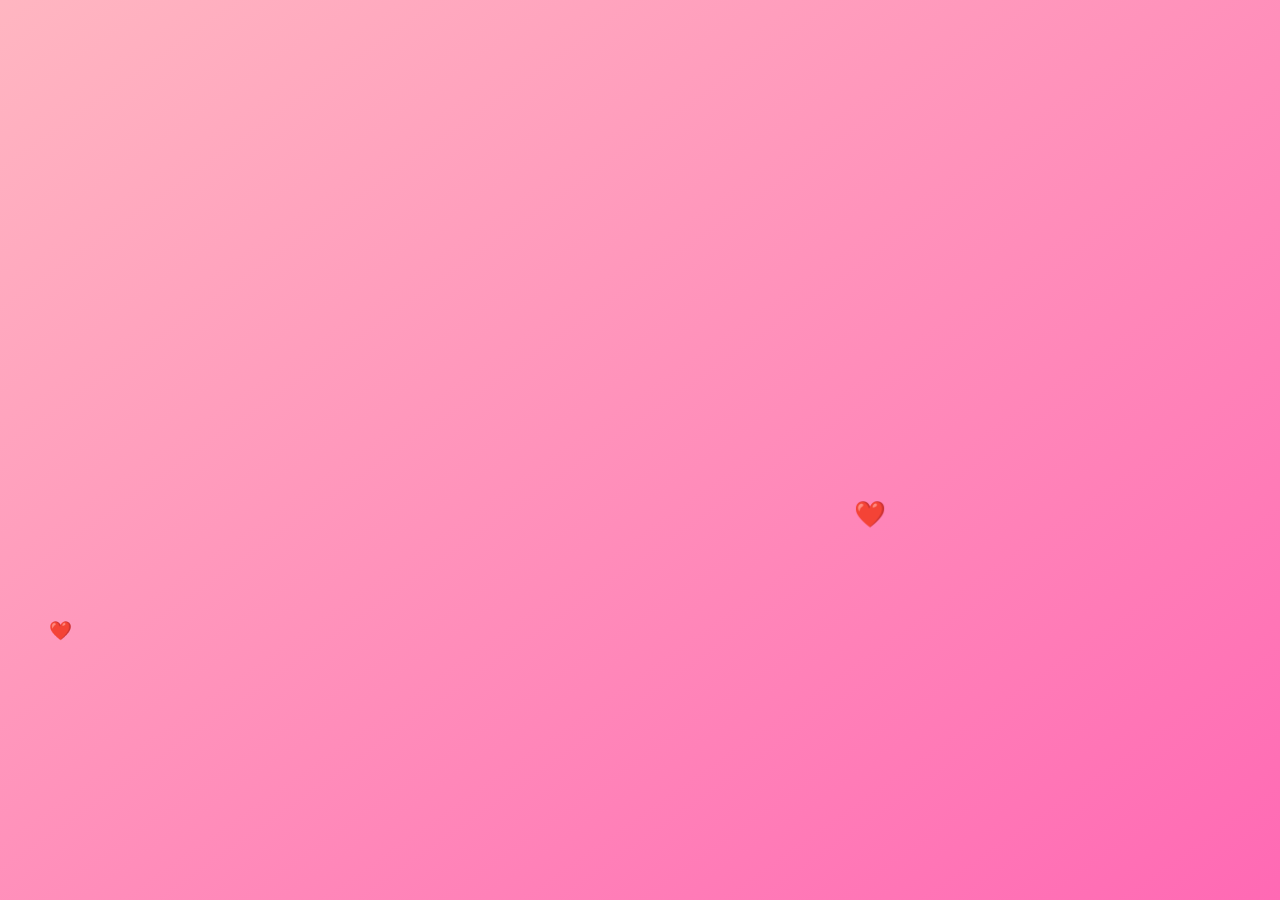
<file: index.html>
<!DOCTYPE html>
<html lang="en">
<head>
    <meta charset="UTF-8">
    <meta name="viewport" content="width=device-width, initial-scale=1.0">
    <link rel="stylesheet" href="style-index.css">
    <title>Romantic Homepage</title>
</head>
<body>
    <div class="hero">
        <h1>Chào mừng đến với Website của tụi tui!</h1>
        <p>Nơi đây chứa những kỷ niệm đẹp</p>
        <button class="button" onclick="navigateToHomePage()">Bắt đầu</button>
    </div>
    <div class="love-animation"></div>
    <script src="script-index.js"></script>
</body>
</html>
</file>
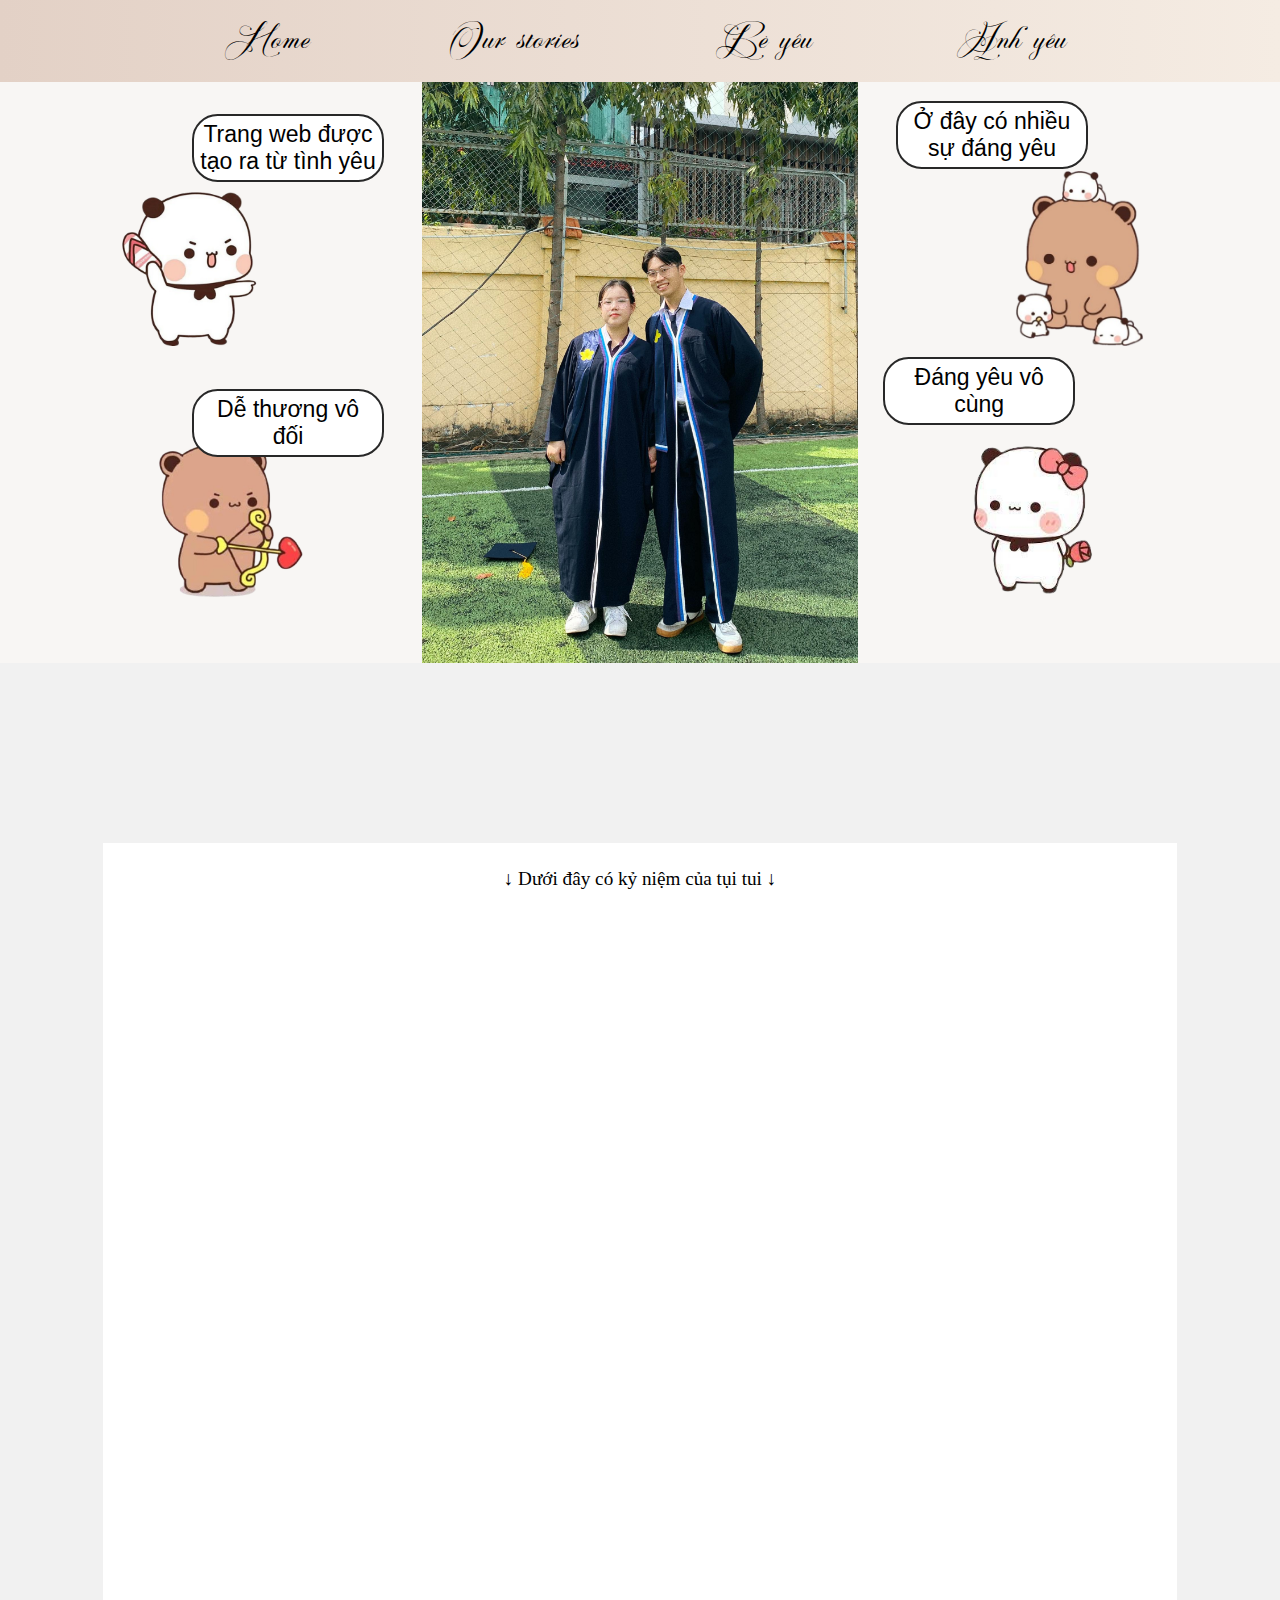
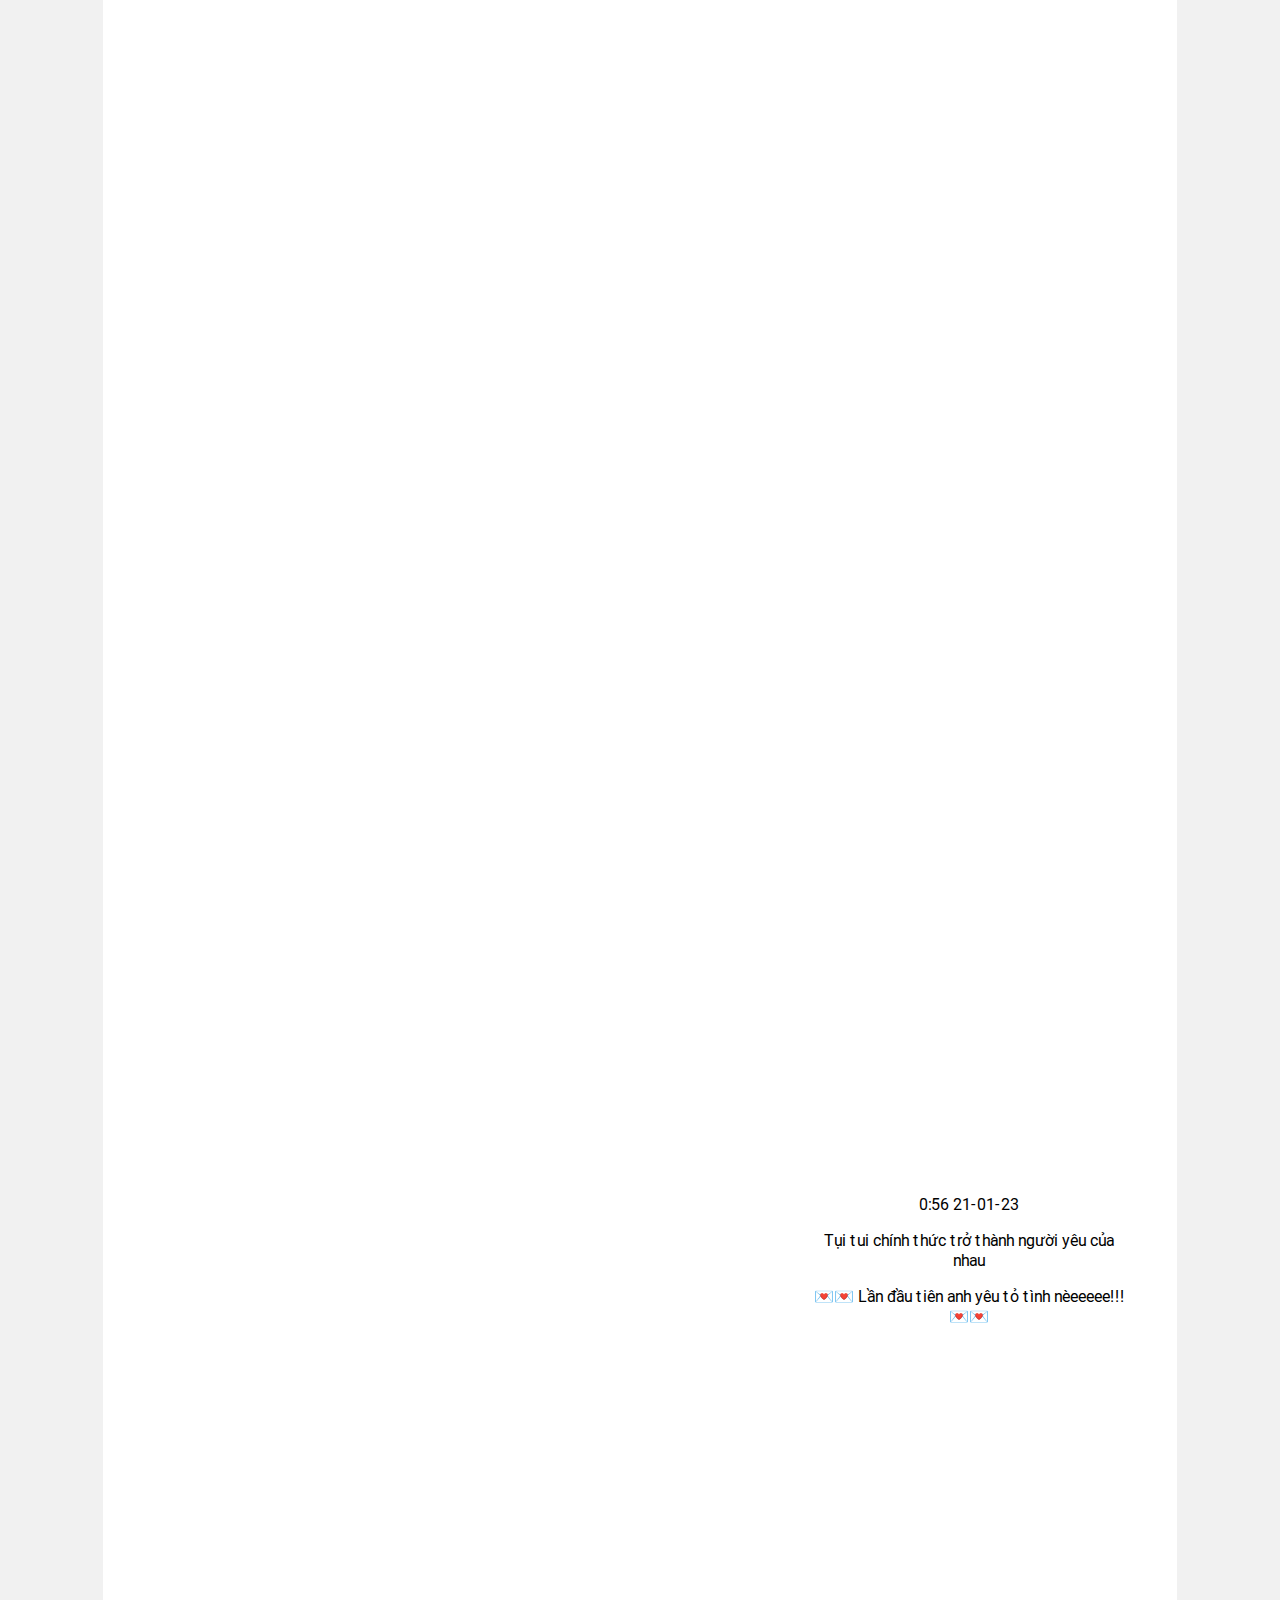
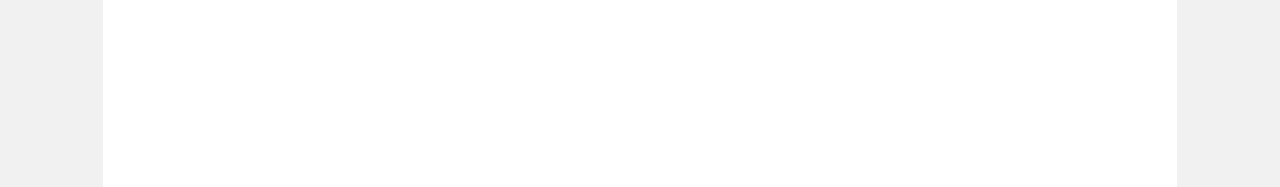
<file: home.html>
<!DOCTYPE html>
<html lang="en">
<head>
    <meta charset="UTF-8">
    <meta name="viewport" content="width=device-width, initial-scale=1.0">
    <link rel="stylesheet" href="style.css">
    <link rel="stylesheet" href="style-home.css">
    <title>Home</title>
</head>
<body>
    <div class="nav-wrapper">
        <nav>
            <a href="home.html">Home</a>
            <a href="our_stories.html">Our stories</a>
            <a href="baby.html">Bé yêu</a>
            <a href="bigbaby.html">Anh yêu</a>
        </nav>
    </div>
    <div class="large-wrapper">
        <section id="homeHero">
            <button class="home-btn" id="cutemsg1">Ở đây có nhiều sự đáng yêu</button>
            <button class="home-btn" id="cutemsg2">Trang web được tạo ra từ tình yêu</button>
            <button class="home-btn" id="cutemsg3">Dễ thương vô đối</button>
            <button class="home-btn" id="cutemsg4">Đáng yêu vô cùng</button>
            <img src="./assets/stickers/sticker-1.png" alt="sticker-1" id="homeSticker-1">
            <img src="./assets/stickers/sticker-2.png" alt="sticker-2" id="homeSticker-2">
            <img src="./assets/stickers/sticker-5.png" alt="sticker-5" id="homeSticker-5">
            <img src="./assets/stickers/sticker-4.png" alt="sticker-4" id="homeSticker-4">
        </section>
    </div>
    <section id="homeGap"></section>

    <section id="home-intro">
        <div class="scroll-down">↓ Dưới đây có kỷ niệm của tụi tui ↓</div>
        <div class="home-large-container">
            <div class="home-small-container">
                <div class="home-child-container">
                    <img class="home-intro-img" src= "./assets/graphics assets/Dallas/dalat11-1.jpg" alt="Dallas 11 - 1">
                    <p class="justifier">
                        💖💖💖 Đà Lạt năm 11, trước khi tụi tui chính thức làm người yêu của nhau 💖💖💖
                    </p>
                </div>
                <div class="home-child-container">
                    <img src="./assets/graphics assets/Miki/afterhaircut.jpeg" alt="Con vit xau xi" class="home-intro-img">
                    <p class="justifier">Ai cắt tóc đẹp trai dữ z???? 💔</p>
                </div>
                <div class="home-child-container">
                    <img src="./assets/graphics assets/Miki/random1.jpeg" alt="Random 1" class="home-intro-img">
                    <p class="justifier">Ở trường hồi anh bé mới cắt kính mới nè 💝</p>
                </div>
                <div class="home-child-container">
                    <img src="./assets/graphics assets/Play/Băng đăng.jpg" alt="Bang Dang" class="home-intro-img">
                    <p class="justifier">Đi băng đăng chung với Khánh Như về Việt Nam</p>
                </div>
                <div class="home-child-container">
                    <img src="./assets/graphics assets/NTPMM/NTPMM1.jpg" alt="NTPMM 1" class="home-intro-img">
                    <p class="justifier">💗 Đu Fes NTPMM đã đã chill chill hỏng cố chen la làng như hồi đi Tuổi Hồng hihi 💗</p>
                </div>
            </div>
            <div class="home-small-container">
                <div class="home-child-container">
                    <img src="./assets/graphics assets/Miki/hoixuan1.jpeg" alt="Hoi Xuan 1" class="home-intro-img">
                    <p class="justifier">Tấm này là Hội Xuân ở miki nè, hồi đó tưởng lỗ vậy mà cuối cùng lời hay thiệc chứ 😊😊😊</p>
                </div>
                <div class="home-child-container">
                    <img src="./assets/graphics assets/Baby/miki1.jpeg" alt="Em Be 1" class="home-intro-img">
                    <p class="justifier">
                        Hôm bé chụp anh mấy tấm này là anh bị bệnh nghỉ ở nhà nè, xong bé thấy
                        tự nhiên hôm nay bé đẹp quá xong chụp quá chừng gòi kêu là sao hôm nay em đẹp mà
                        anh hong đi học!!😽
                    </p>
                </div>
                <div class="home-child-container">
                    <img class="home-intro-img" src="./assets/graphics assets/Buffet/manwah.jpg" alt="Manwah"></img>
                    <p class="justifier">Đi ăn lẩu Manwah nè đã lắm nha, nó healthy mà nó fresh 💞, quầy line nó đã đã dịu keo</p>
                </div>
                <div class="home-child-container">
                    <img src="./assets/graphics assets/Play/CaPheBet.jpg" alt="Ca Phe Bet" class="home-intro-img">
                    <p class="justifier">
                        Lần đầu trong cuộc đời tui đi Cà phê Bệt mà được đi chung với em bé luôn hihi 💓💓💓,
                        Cà phê bệt ở đây uống ngon tàm tạm nhưng mà view với nói chuyện chill quá nên cũng đã đã luôn
                    </p>
                </div>
                <div class="home-child-container">
                    <img src="./assets/graphics assets/VHMall/atvhmall.jpg" alt="VHMall" class="home-intro-img">
                    <p class="justifier">💝 Random moment tại VH Mall 💝</p>
                </div>
            </div>
            <div class="home-small-container">
                <div class="home-child-container">
                    <img src="./assets/graphics assets/pubg.jpg" alt="pubg win" class="home-intro-img">
                    <p class="justifier">🔥🔥 Win game quá đãaa🔥🔥</p>
                </div>
                <div class="home-child-container">
                    <img src="./assets/graphics assets/VTau/quada.jpg" alt="Qua Da" class="home-intro-img">
                    <p class="justifier">Đố bé biết ở đâuuu 🚢🚢🚢</p>
                </div>
                <div class="home-child-container">
                    <img class="home-intro-img" src="./assets/graphics assets/Arata/Arata.jpg" alt="Arata 1">
                    <p class="justifier">🍀 Ngày đầu đi Arata Boardgame nèee 🍀</p>
                </div>
                <div class="home-child-container">
                    <img src="./assets/graphics assets/TellLove/1.jpg" alt="Den" class="home-intro-img">
                    <p class="justifier">
                        <p class="center">0:56 21-01-23</p>
                        <p class="center">Tụi tui chính thức trở thành người yêu của nhau </p>
                        <p class="center">💌💌 Lần đầu tiên anh yêu tỏ tình nèeeeee!!! 💌💌</p>
                        <p class="justifier">Lúc này là run lắm lun ròi chữ nó chỉ có tự phóng ra trong đầu anh yêu
                            như lúc đã diễn tập trước thoiii hihihi
                        </p>
                    </p>
                </div>
            </div>
        </div>
    </section>
    <script src="script-home.js"></script>
</body>
</html>
</file>
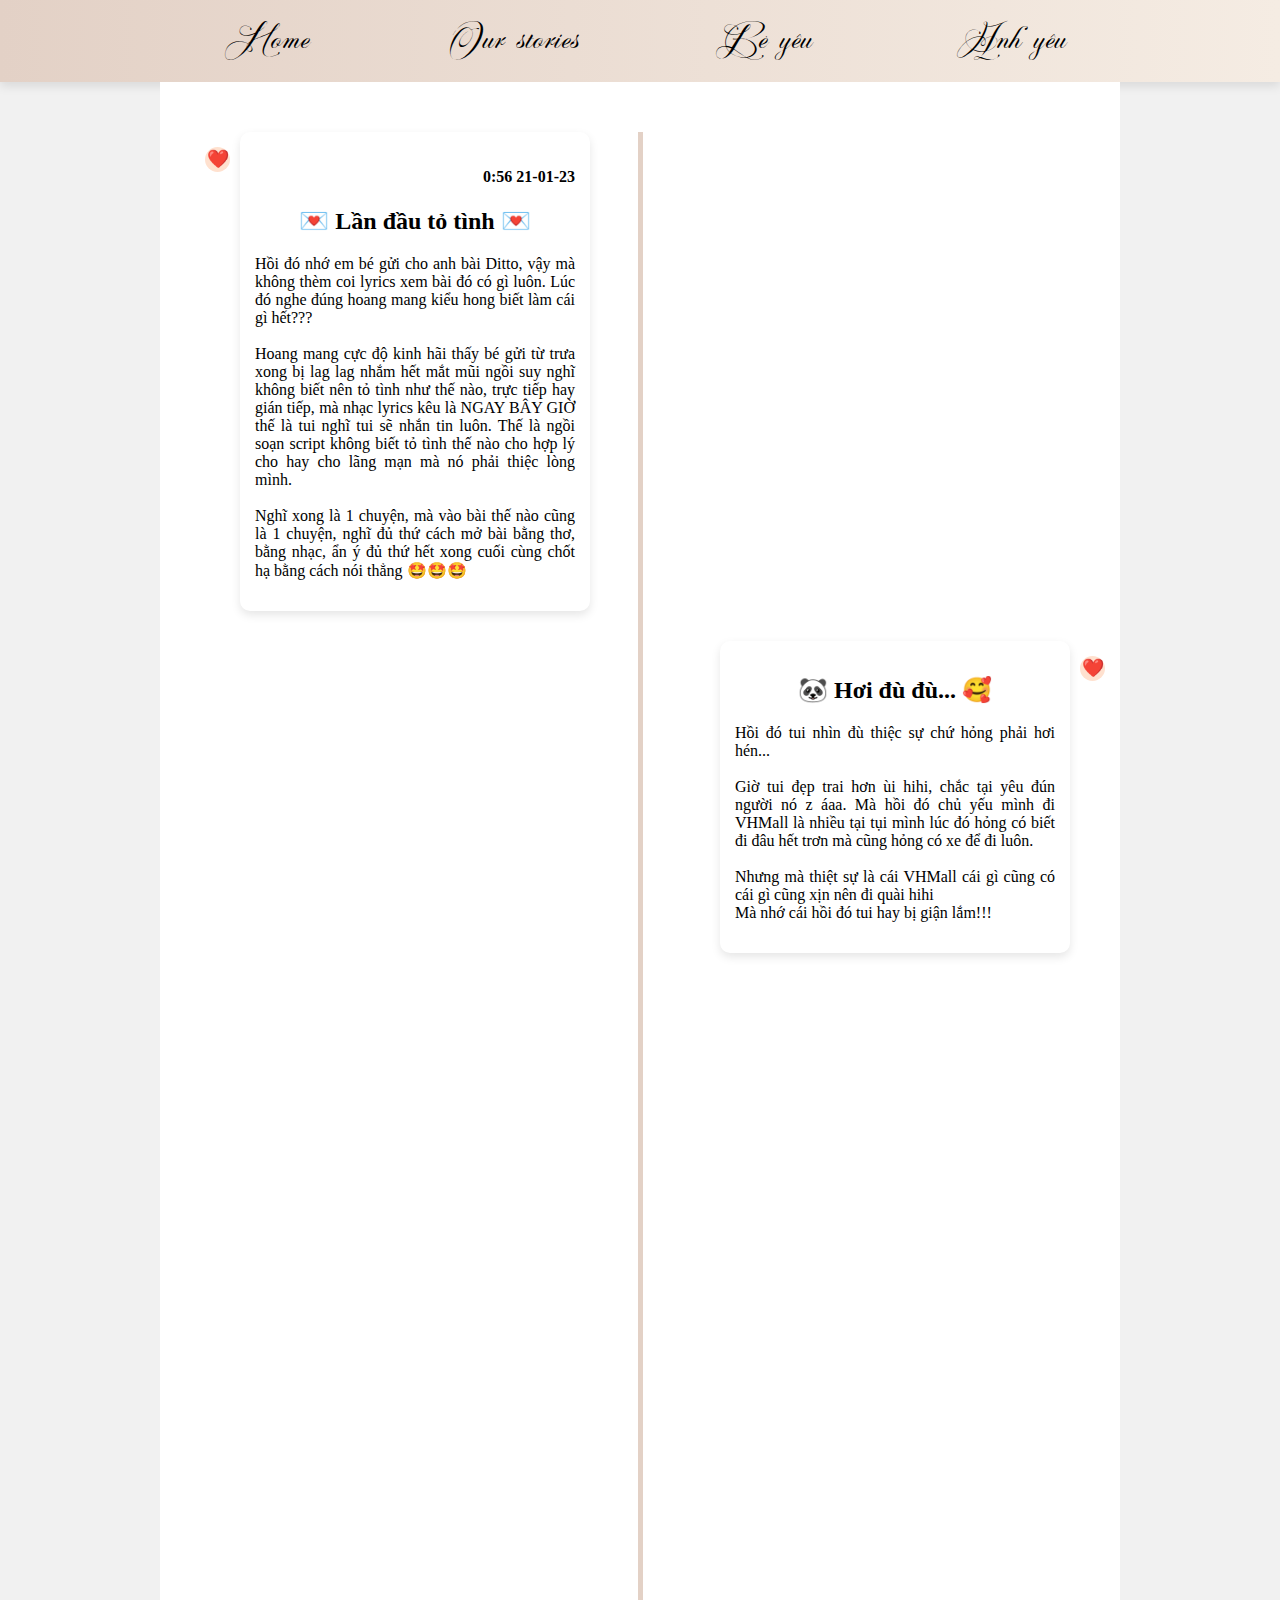
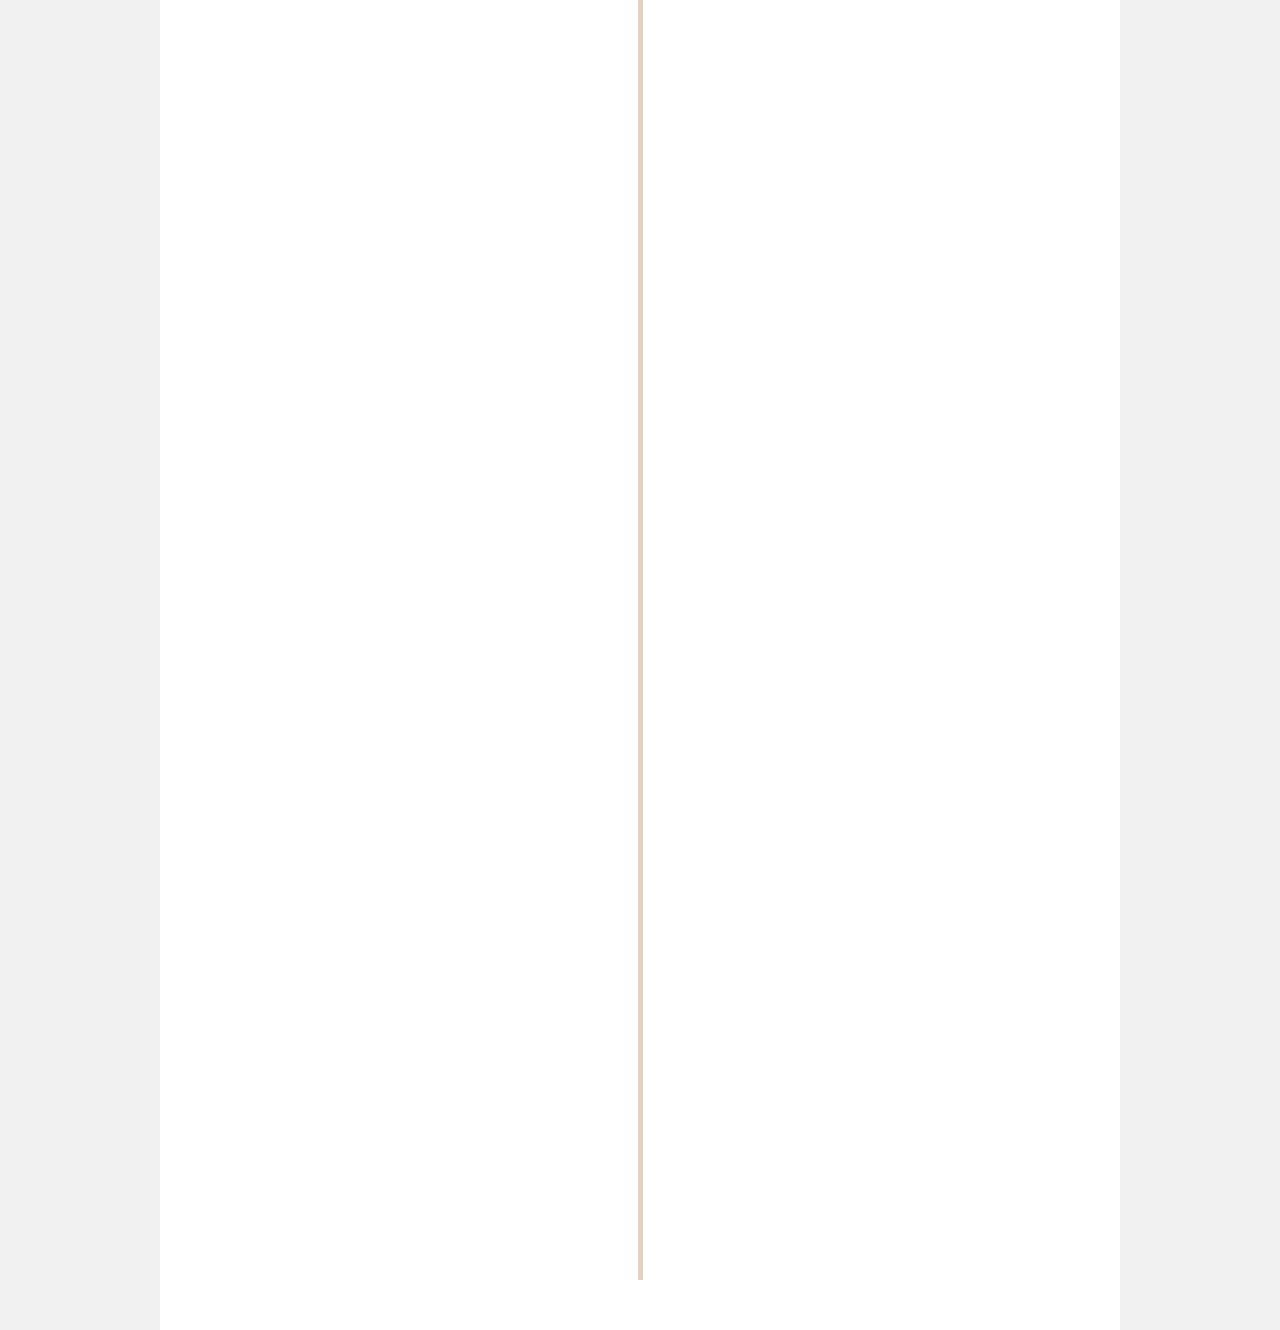
<file: our_stories.html>
<!DOCTYPE html>
<html lang="en">
<head>
    <meta charset="UTF-8">
    <meta name="viewport" content="width=device-width, initial-scale=1.0">
    <link rel="stylesheet" href="style.css">
    <link rel="stylesheet" href="style-our_stories.css">
    <title>Our Memory</title>
</head>
<body>
    <div class="nav-wrapper">
        <nav>
            <a href="home.html">Home</a>
            <a href="our_stories.html">Our stories</a>
            <a href="baby.html">Bé yêu</a>
            <a href="bigbaby.html">Anh yêu</a>
        </nav>
    </div>
    <main>
        <div class="timeline">
            <div class="timeline-item left">
                <h4>0:56 21-01-23</h4>
                <h2>💌 Lần đầu tỏ tình 💌</h2>
                <p>
                    Hồi đó nhớ em bé gửi cho anh bài Ditto, vậy mà không thèm coi lyrics xem bài đó có gì luôn.
                    Lúc đó nghe đúng hoang mang kiểu hong biết làm cái gì hết??? <br><br>
                    Hoang mang cực độ kinh hãi thấy bé gửi từ trưa xong bị lag lag nhắm hết mắt mũi ngồi suy nghĩ
                    không biết nên tỏ tình như thế nào, trực tiếp hay gián tiếp, mà
                    nhạc lyrics kêu là NGAY BÂY GIỜ thế là tui nghĩ tui sẽ nhắn tin luôn. Thế là ngồi soạn script
                    không biết tỏ tình thế nào cho hợp lý cho hay cho lãng mạn mà nó phải thiệc lòng mình. <br><br>
                    Nghĩ xong là 1 chuyện, mà vào bài thế nào cũng là 1 chuyện, nghĩ đủ thứ cách mở bài bằng thơ,
                    bằng nhạc, ẩn ý đủ thứ hết xong cuối cùng chốt hạ bằng cách nói thẳng 🤩🤩🤩
                </p>
            </div>
            <div class="timeline-item right">
                <h2>🐼 Hơi đù đù... 🥰</h2>
                <p>
                    <p> Hồi đó tui nhìn đù thiệc sự chứ hỏng phải hơi hén...<br><br>
                        Giờ tui đẹp trai hơn ùi hihi, chắc tại yêu đún người nó z áaa.
                        Mà hồi đó chủ yếu mình đi VHMall là nhiều tại tụi mình lúc đó
                        hỏng có biết đi đâu hết trơn mà cũng hỏng có xe để đi luôn. <br><br>
                        Nhưng mà thiệt sự là cái VHMall cái gì cũng có cái gì cũng xịn nên đi quài hihi<br>
                        Mà nhớ cái hồi đó tui hay bị giận lắm!!!
                    </p>
                </p>
            </div>
            <div class="timeline-item left">
                <h2>🌇 Đà Lạt 12 ✨</h2>
                <p>
                    Lorem ipsum dolor sit amet consectetur adipisicing elit.
                    Consequuntur quas, vel odit expedita quaerat fugit doloremque
                    sint quos neque tenetur omnis. Corporis modi voluptatum vel soluta
                    in voluptatibus ex sunt?
                </p>
            </div>
            <div class="timeline-item right">
                <h2>🎁 Quà sinh nhật 🎁</h2>
                <p>
                    Lorem ipsum dolor sit amet, consectetur adipisicing elit.
                    Alias nisi totam porro mollitia expedita ab, nostrum recusandae facilis nesciunt temporibus,
                    nihil perferendis aut sint cumque id quam fugiat voluptates consectetur.
                </p>
            </div>
            <div class="timeline-item left">
                <h2>🎉 Anni 1 năm 🎊</h2>
                <p>
                    Lorem ipsum dolor sit amet, consectetur adipisicing elit.
                    Alias nisi totam porro mollitia expedita ab, nostrum recusandae facilis nesciunt temporibus,
                    nihil perferendis aut sint cumque id quam fugiat voluptates consectetur.
                </p>
            </div>
            <div class="timeline-item right">
                <h2>🍀 Hội xuân 12 🥟</h2>
                <p>
                    Lorem ipsum dolor sit amet, consectetur adipisicing elit.
                    Alias nisi totam porro mollitia expedita ab, nostrum recusandae facilis nesciunt temporibus,
                    nihil perferendis aut sint cumque id quam fugiat voluptates consectetur.
                </p>
            </div>
            <div class="timeline-item left">
                <h2>💗 Chụp hình kỷ yếu 💗</h2>
                <p>
                    Lorem ipsum dolor sit amet, consectetur adipisicing elit.
                    Alias nisi totam porro mollitia expedita ab, nostrum recusandae facilis nesciunt temporibus,
                    nihil perferendis aut sint cumque id quam fugiat voluptates consectetur.
                </p>
            </div>
            <div class="timeline-item right">
                <h2>📖 Kết thúc 12 năm đèn sách 📖</h2>
                <p>
                    Lorem ipsum dolor sit amet, consectetur adipisicing elit.
                    Alias nisi totam porro mollitia expedita ab, nostrum recusandae facilis nesciunt temporibus,
                    nihil perferendis aut sint cumque id quam fugiat voluptates consectetur.
                </p>
            </div>
            <div class="timeline-item left">
                <h2>🎓 Cánh cổng Đại học 🎓</h2>
                <p>
                    Lorem ipsum dolor sit amet, consectetur adipisicing elit.
                    Alias nisi totam porro mollitia expedita ab, nostrum recusandae facilis nesciunt temporibus,
                    nihil perferendis aut sint cumque id quam fugiat voluptates consectetur.
                </p>
            </div>
            <div class="timeline-item right">
                <h2>Hiện tại</h2>
                <p>
                    Lorem ipsum dolor sit amet, consectetur adipisicing elit.
                    Alias nisi totam porro mollitia expedita ab, nostrum recusandae facilis nesciunt temporibus,
                    nihil perferendis aut sint cumque id quam fugiat voluptates consectetur.
                </p>
            </div>
        </div>
    </main>
    <script src="script-our_stories.js"></script>
</body>
</html>
</file>
<file: style-index.css>
body {
    margin: 0;
    font-family: 'Arial', sans-serif;
    background: #ffe4e1;
    text-align: center;
    color: #d63384;
    
}
.hero {
    height: 100vh;
    display: flex;
    flex-direction: column;
    align-items: center;
    justify-content: center;
    background: linear-gradient(to bottom right, #ffb6c1, #ff69b4);
    color: white;
}
.hero h1 {
    font-size: 3.5rem;
    margin-bottom: 10px;
    opacity: 0;
    z-index: 100;
    animation: fadeIn 1s forwards 0s;
}
.hero p {
    font-size: 1.5rem;
    margin-bottom: 20px;
    opacity: 0;
    z-index: 100;
    animation: fadeIn 1s forwards 0.5s;
}
.button {
    padding: 12px 24px;
    font-size: 1.2rem;
    background: white;
    color: #d63384;
    border: none;
    border-radius: 30px;
    cursor: pointer;
    transition: 0.3s;
    font-weight: bold;
    opacity: 0;
    animation: fadeIn 1s forwards 1s;
    z-index: 100;
}
.button:hover {
    background: #ffb6c1;
    color: white;
}
.love-animation {
    position: absolute;
    width: 100%;
    height: 100%;
    overflow: hidden;
    top: 0;
    left: 0;
    pointer-events: none;
}
.heart {
    position: absolute;
    color: #ff1493;
    font-size: 24px;
    animation: float 4s linear infinite;
}
@keyframes float {
    0% {
        transform: translateY(0) scale(1);
        opacity: 1;
    }
    100% {
        transform: translateY(-100vh) scale(1.5);
        opacity: 0;
    }
}

@keyframes fadeIn{
    0% { opacity: 0; transform: translateY(10px); }
    100% { opacity: 1; transform: translateY(0); }
}
</file>
<file: style.css>
body{
    margin: 0;
    background-color: #f1f1f1;
}



.nav-wrapper{
    width: 100%;
    background: linear-gradient(to right, #E3D1C6, #F5ECE3); /* Warm beige gradient */
    box-shadow: 0 4px 10px rgba(0, 0, 0, 0.1); /* Soft shadow */
}
nav{
    width: 80vw;
    display: flex;
    justify-content: space-evenly;
    justify-self: center;
    align-items: center;
}

nav a{
    width: 15vw;
    height: auto;
    padding: 1vw;
    text-align: center;
    font-size: calc(1.5rem + 1vw);
    text-decoration: none;
    color: black;
    font-family: perfecto;
}
nav a:hover{
    background-color: hsl(350, 51%, 98%);
}

@font-face{
    font-family: perfecto;
    src: url(assets/fonts/PerfectoCalligraphy.ttf);
}
@font-face{
    font-family: robotto;
    src: url(assets/fonts/roboto-font-thietkeinancamap/Roboto-Regular.ttf);
}

@keyframes fadeIn {
    from { opacity: 0; transform: translateY(10px); }
    to { opacity: 1; transform: translateY(0); }
}

@media screen and (max-width: 768px) {
    nav{
        width: 90vw;
    }
    nav a{
        font-size: calc(0.65rem + 2.1vw);
    }
}
</file>
<file: style-home.css>
.large-wrapper{
    background-color: #F8F6F4; /* Soft beige */
}

#homeHero{
    justify-self: center;
    background: url("./assets/graphics assets/Miki/we-kyyeu.jpeg");
    height: 45.4vw;
    background-size: cover;
    width: 34vw;
    animation: fadeInUp 2s forwards;
    position: relative;
}
.home-btn{
    overflow: hidden;
    padding: 5px;
    border: 2px solid rgb(40, 40, 40);
    font-size: 1.8vw;
    background-color: white;
    border-radius: 2vw;
    transition: 0.5s;
    cursor: pointer;
    z-index: 100;
}
.home-btn:hover{
    color: white;
    background-color: #ea748e;
}
#cutemsg1{
    /* top right */
    width: 15vw;
    left: 37vw;
    top: 1.5vw;
    position: absolute;
}
#cutemsg2{
    /* top left */
    width: 15vw;
    left: -18vw;
    top: 2.5vw;
    position: absolute;
}
#cutemsg3{
    /* bottom left */
    width: 15vw;
    left: -18vw;
    top: 24vw;
    position: absolute;
}
#cutemsg4{
    /* bottom right */
    width: 15vw;
    left: 36vw;
    top: 21.5vw;
    position: absolute;
}


#homeSticker-1{
                /* top right */
    height: 30%;
    top: 7vw;
    left: 40vw;
    position: absolute;
}
#homeSticker-2{
                /* bottom left */
    height: 50%;
    top: 23vw;
    left: -28vw;
    position: absolute;
}
#homeSticker-5{
                /* top left */
    height: 30%;
    top: 7vw;
    left: -25vw;
    position: absolute;
}
#homeSticker-4{
                /* bottom right */
    height: 30%;
    top: 27vw;
    left: 40vw;
    position: absolute;
}

#homeGap{
    height: 20vh;
}

#home-intro{
    height: auto;
    justify-self: center;
    width: 80vw;
    padding: 25px;
    background-size: cover;
    background: white;
}

.home-large-container {
    width: 95%;
    justify-self: center;
    display: grid;
    grid-template-columns: repeat(auto-fit, minmax(200px, 1fr));
    grid-auto-rows: auto;
    gap: 10px;
    padding-top: 10px;
    position: relative;
}
.home-child-container{
    padding-left: 3px;
}
.justifier{
    
    text-align: justify;
    text-justify: inter-word;
    font-family: robotto;
    transform: translateY(30px);
    opacity: 0;
}
.center{
    text-align: center;
    font-family: robotto;
}
p{
    font-size: 1rem;
}

.home-intro-img {
    width: 100%;
    border: 1px solid black;
    border-radius: 10px; /* Soft rounded corners */
    display: block;
    object-fit: cover;
    transition: 0.25s ease-in-out;
    transform: translateY(30px);
    opacity: 0;
}
.home-intro-img:hover{
    transform: translateY(-10px);
    box-shadow: 2px 6px 8px 2px rgb(180, 180, 180);
}


.scroll-down {
    text-align: center;
    font-size: 1.2rem;
    animation: fadeIn 0.75s infinite alternate;
}
.heart {
    position: fixed;
    bottom: 0;
    font-size: 24px;
    animation: floatUp 3s linear forwards;
    opacity: 1;
}


.visible {
    opacity: 1 !important;
    transform: translateY(0) !important;
}

@keyframes floatUp {
    0% {
        transform: translateY(0) scale(1);
        opacity: 1;
    }
    50% {
        opacity: 0.8;
    }
    100% {
        transform: translateY(-100vh) scale(1.5);
        opacity: 0;
    }
}

@keyframes fadeIn {
    0% { opacity: 0.5; }
    100% { opacity: 1; }
}
@keyframes fadeInUp {
    from { opacity: 0; transform: translateY(10px); }
    to { opacity: 1; transform: translateY(0); }
}
@font-face{
    font-family: robotto;
    src: url(assets/fonts/roboto-font-thietkeinancamap/Roboto-Regular.ttf);
}

@media screen and (max-width: 900px) {
    .home-large-container {
        grid-template-columns: repeat(auto-fit, minmax(150px, 1fr));
    }
    p{
        font-size: 0.8rem;
    }
}
@media screen and (max-width: 750px) {
    .home-large-container {
        grid-template-columns: repeat(auto-fit, minmax(100px, 1fr));
    }
    p{
        font-size: 0.7rem;
    }
}
@media screen and (max-width: 450px) {
    .home-large-container {
        grid-template-columns: repeat(auto-fit, minmax(60vw, 1fr));
    }
}

/* Make images fit naturally in the Masonry grid */
/* .home-intro-img:nth-child(1) { grid-row: span 5; }
.home-intro-img:nth-child(2) { grid-row: span 4; }
.home-intro-img:nth-child(3) { grid-row: span 6; }
.home-intro-img:nth-child(4) { grid-row: span 3; }
.home-intro-img:nth-child(5) { grid-row: span 5; }
.home-intro-img:nth-child(6) { grid-row: span 4; }
.home-intro-img:nth-child(7) { grid-row: span 6; }
.home-intro-img:nth-child(8) { grid-row: span 3; }
.home-intro-img:nth-child(9) { grid-row: span 5; }
.home-intro-img:nth-child(10) { grid-row: span 4; }
.home-intro-img:nth-child(11) { grid-row: span 6; }
.home-intro-img:nth-child(12) { grid-row: span 3; } */
</file>
<file: style-our_stories.css>
main{
    width: 75vw;
    height: auto;
    background: white;
    justify-self: center;
    display: flex;
    flex-direction: column;
}

h1 {
    text-align: center;
    padding: 20px;
    color: #d63384;
}
h2{
    text-align: center;
}
p{
    text-align: justify;
    text-justify: inter-word;
}

.timeline {
    position: relative;
    max-width: 800px;
    margin: 50px auto;
}

.timeline::after {
    content: "";
    position: absolute;
    width: 5px;
    background: #E3D1C6;
    top: 0;
    bottom: 0;
    left: 50%;
    margin-left: -2.5px;
}

.timeline-item {
    position: relative;
    background: white;
    width: 40%;
    padding: 15px;
    border-radius: 10px;
    box-shadow: 0 4px 10px rgba(0, 0, 0, 0.1);
    margin-bottom: 30px;
    opacity: 0;
    transform: translateY(30px);
    transition: all 0.6s ease-in-out, transform 0.3s ease, box-shadow 0.3s ease;
}

.timeline-item:hover {
    transform: translateY(-5px) scale(1.05);
    box-shadow: 0 8px 20px 12px rgba(255, 105, 180, 0.3);
}


.timeline-item.left {
    left: 0;
    text-align: right;
}

.timeline-item.right {
    left: 60%;
}

.timeline-item::before {
    content: "❤️";
    position: absolute;
    width: 25px;
    height: 25px;
    background: #ffe1cf;
    color: white;
    font-size: 18px;
    text-align: center;
    line-height: 25px;
    border-radius: 50%;
    top: 15px;
    left: -35px;
}

.timeline-item.right::before {
    left: auto;
    right: -35px;
}

.visible {
    opacity: 1 !important;
    transform: translateY(0) !important;
}
</file>
